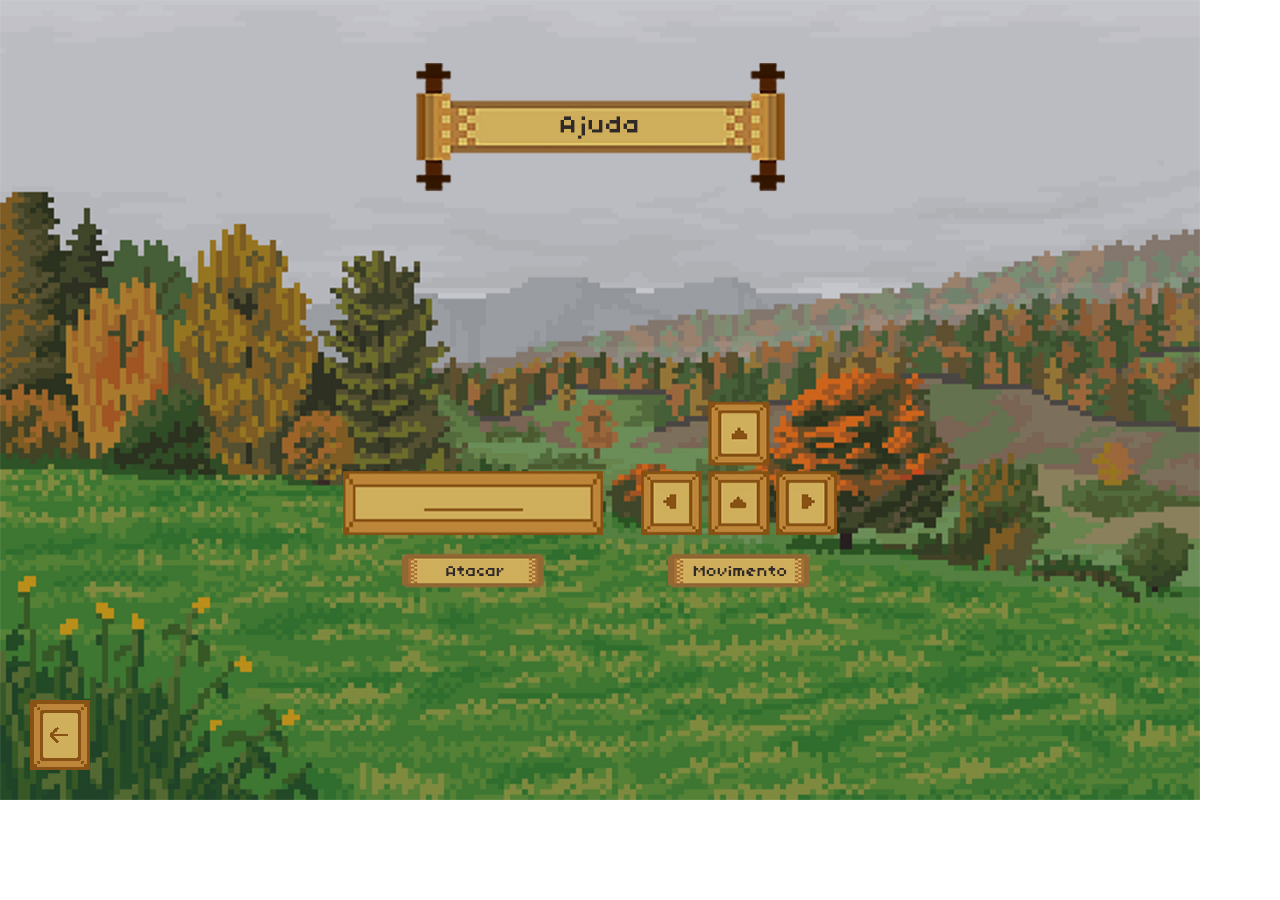
<file: Code/HTML/ajuda.html>
<!DOCTYPE html>

<html>
    <head>
        <link rel="stylesheet" type="text/css" href="../Css/ajuda.css">
        <script type = "text/javascript" src = "../Javascript/ajuda.js"></script>
    </head>

    <body>
        <button id = "voltar">
            <img src = "../../Resources/Sprites/Ajuda/voltar.png">
        </button>
    </body>
</html>
</file>
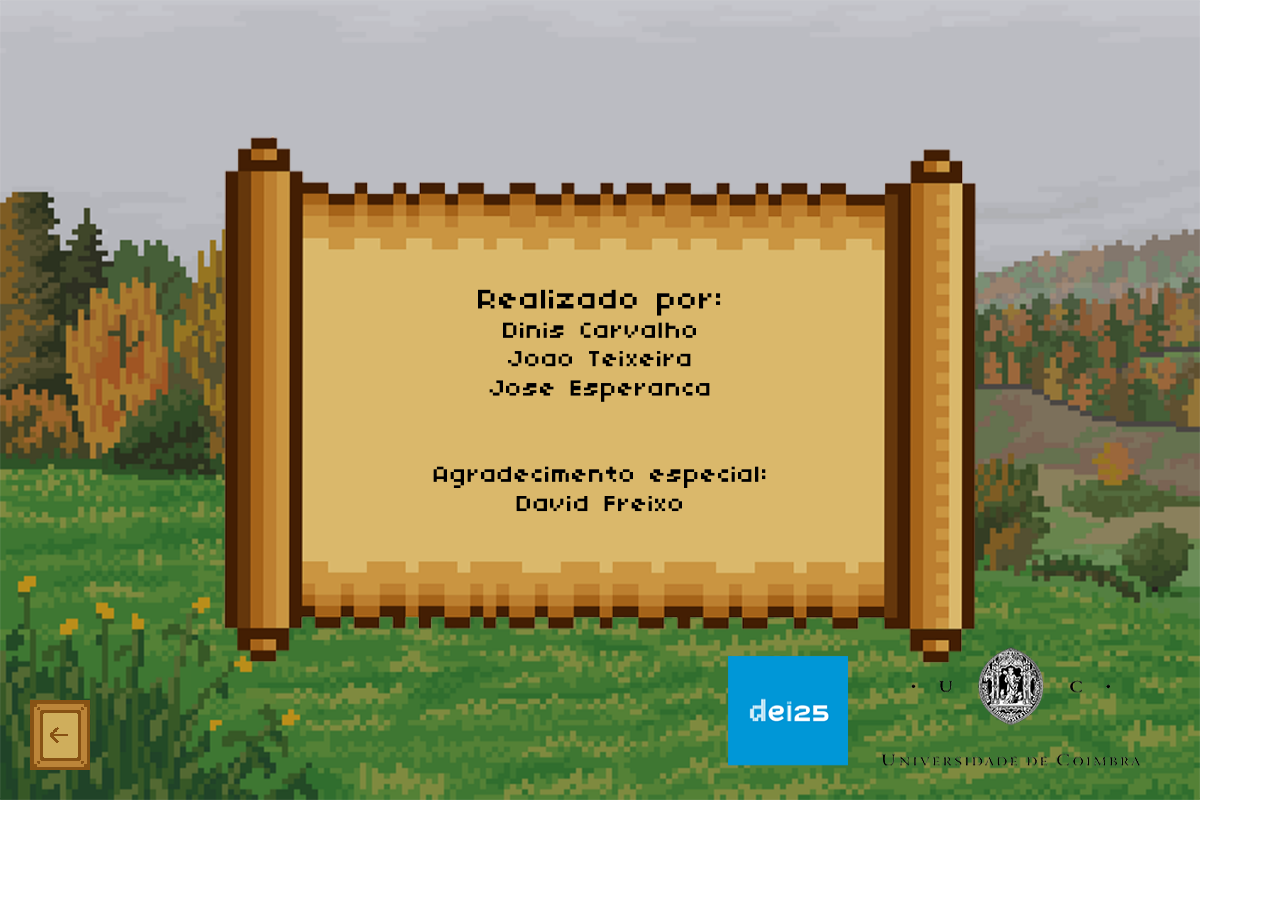
<file: Code/HTML/creditos.html>
<!DOCTYPE html>

<html>
    <head>
        <link rel="stylesheet" type="text/css" href="../Css/creditos.css">
        <script type = "text/javascript" src = "../Javascript/ajuda.js"></script>
    </head>

    <body>
        <button id = "voltar">
            <img src = "../../Resources/Sprites/Ajuda/voltar.png">
        </button>
    </body>
</html>
</file>
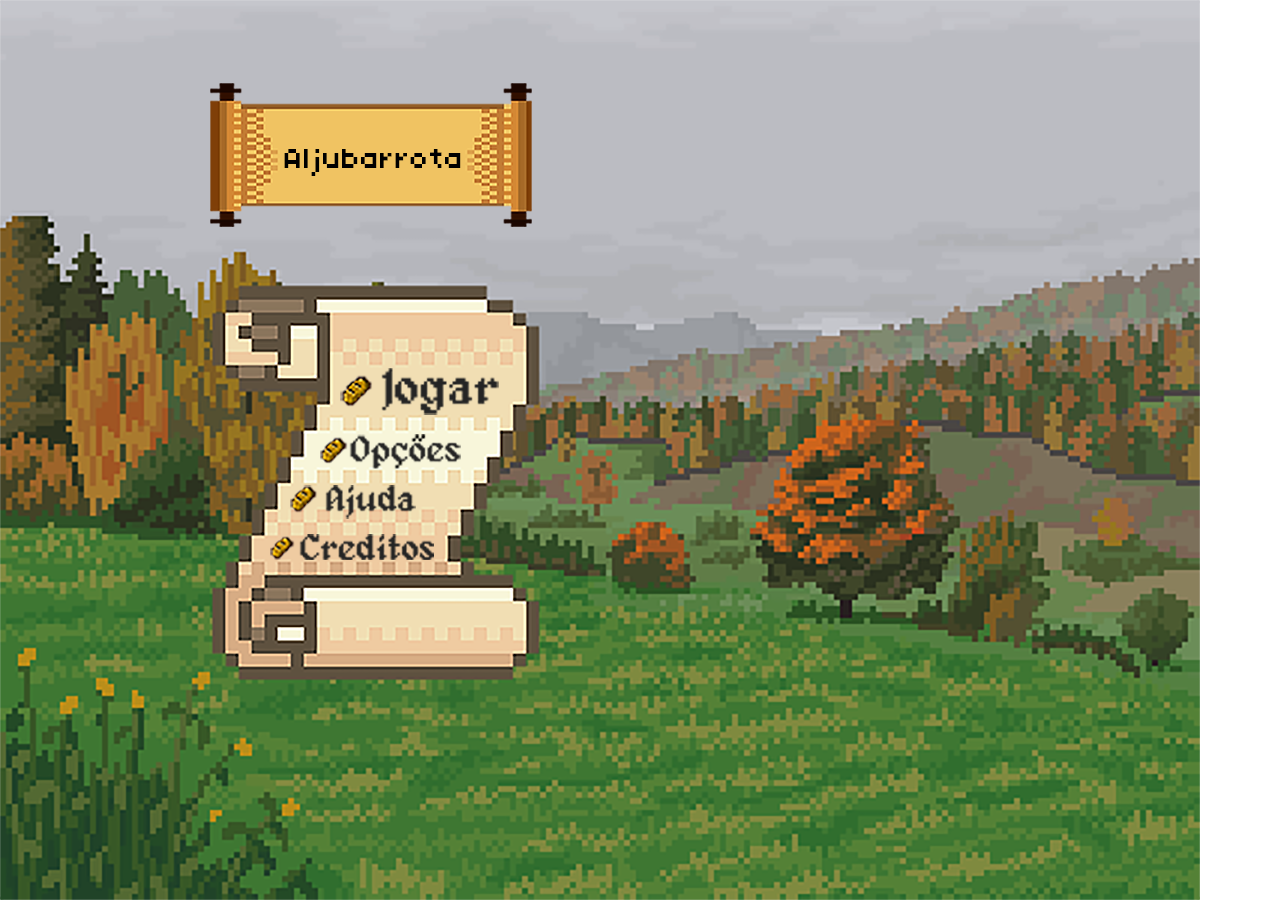
<file: Code/HTML/main menu.html>
<!DOCTYPE html>


<html>
    <head>
        <link rel="stylesheet" type="text/css" href= "../Css/menu.css">
        <script type="text/javascript" src ="../Javascript/main menu.js"></script>
    </head>
    <body>
        <menu>
            <button id = "jogar">
                <img src ="../../Resources/Sprites/Main Menu/botão jogar.png">
            </button>
            <button id = "opcoes">
                <img src="../../Resources/Sprites/Main Menu/botão opções.png">
            </button>
            <button id = "ajuda">
                <img src="../../Resources/Sprites/Main Menu/botão ajuda.png">
            </button>
            <button id = "creditos">
                <img src="../../Resources/Sprites/Main Menu/botão creditos.png">
            </button>
        </menu>
    </body>
    
</html>
</file>
<file: Code/Css/ajuda.css>
#voltar{

    outline: none;
    -moz-outline : none;
    border: none;
    cursor: pointer;
    margin: 0px;
    padding: 0px;
    background: none;
    position: absolute;
    left: 30px;
    top: 700px;

}
body{
    background-image: url("../../Resources/Sprites/Ajuda/background.jpg");
    background-repeat: no-repeat;
    background-size: 1200px 800px;
}
</file>
<file: Code/Css/creditos.css>
#voltar{

    outline: none;
    -moz-outline : none;
    border: none;
    cursor: pointer;
    margin: 0px;
    padding: 0px;
    background: none;
    position: absolute;
    left: 30px;
    top: 700px;

}
body{
    background-image: url("../../Resources/Sprites/Creditos/background.png");
    background-repeat: no-repeat;
    background-size: 1200px 800px;
}
</file>
<file: Code/Css/menu.css>
menu button
{
    outline : none;
    -moz-outline : none;
    border: none;
    cursor: pointer;
    margin: 0px;
    padding: 0px;
    background: none;
    position: absolute;
    
   
}
body{
    margin: auto;
    padding: 0;
    background-image: url("../../Resources/Sprites/Main Menu/background menu.png");
    background-repeat: no-repeat;
}

#jogar{
    left: 340px;
    top:368px;
}

#opcoes{
    
    left: 320px;
    top: 434px;
}

#ajuda{

    left: 290px;
    top: 485px;
}

#creditos{
    left: 270px;
    top: 534px;
}

head {
    padding: 0;
    margin: auto;
}
</file>
